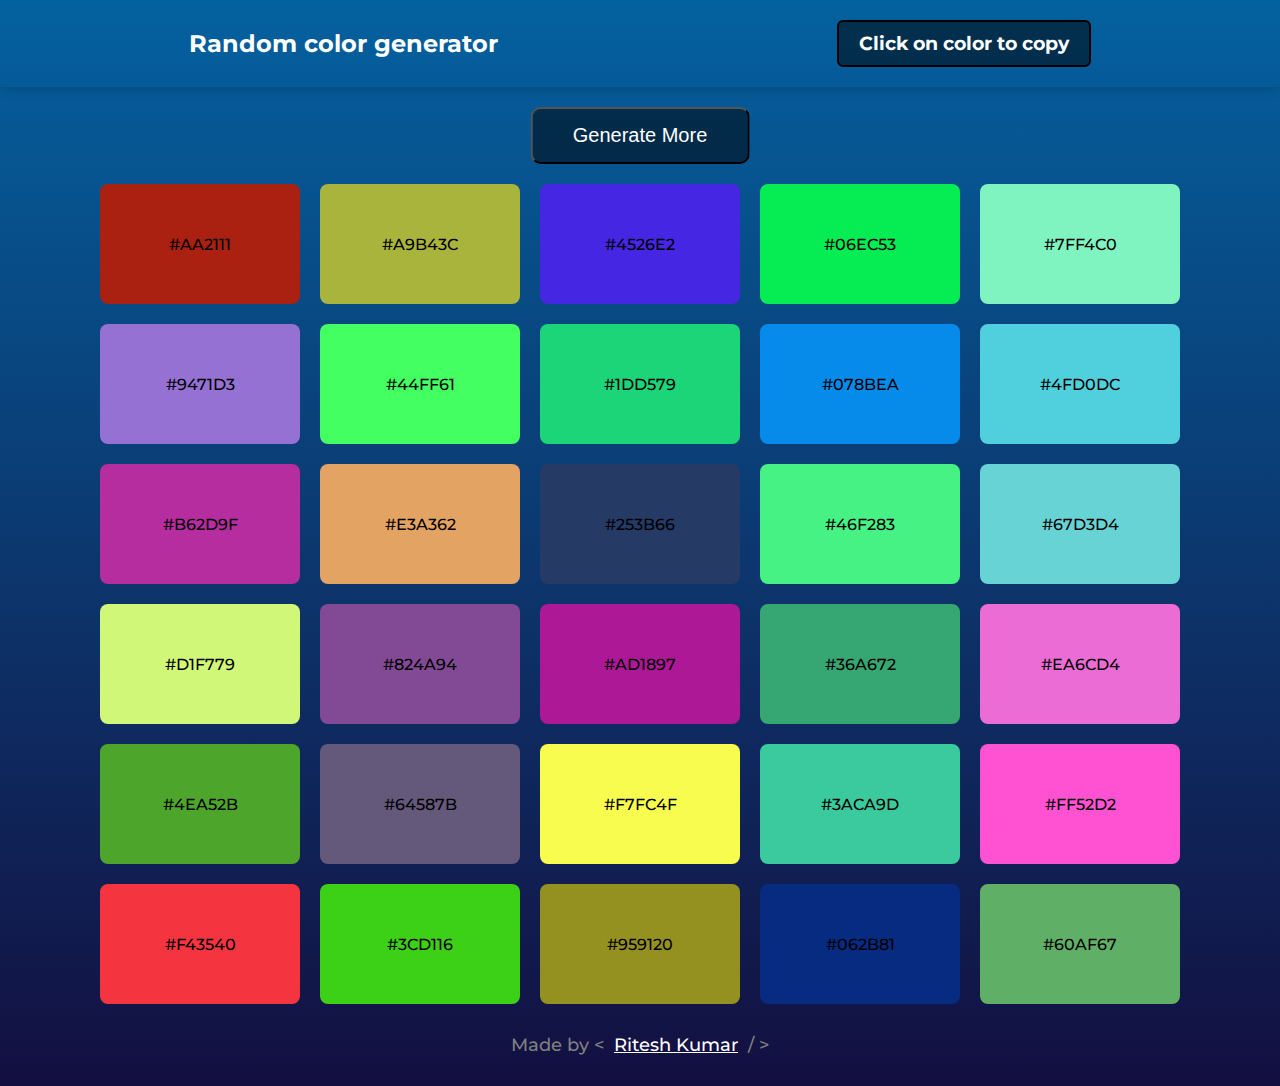
<file: 01-Random color generator/index.html>
<!DOCTYPE html>
<html lang="en">
  <head>
    <meta charset="UTF-8" />
    <meta http-equiv="X-UA-Compatible" content="IE=edge" />
    <meta name="viewport" content="width=device-width, initial-scale=1.0" />
    <title>Random color generator</title>

    <!-- custom stylesheet -->
    <link rel="stylesheet" href="./style.css" />
    <!-- custom js file -->
    <script src="./script.js" defer></script>
  </head>
  <body>
    <div class="header">
      <h2>Random color generator</h2>
      <h3>Click on color to copy</h3>
    </div>
    <div class="container">
      <button class="generate-btn">Generate More</button>
      <div class="boxes"></div>
    </div>
    <footer class="footer">
      <h4>
        Made by &lt;
        <a href="https://github.com/riteshkumarldh" target="_blank"
          >Ritesh Kumar</a
        >
        / &gt;
      </h4>
    </footer>
  </body>
</html>
</file>
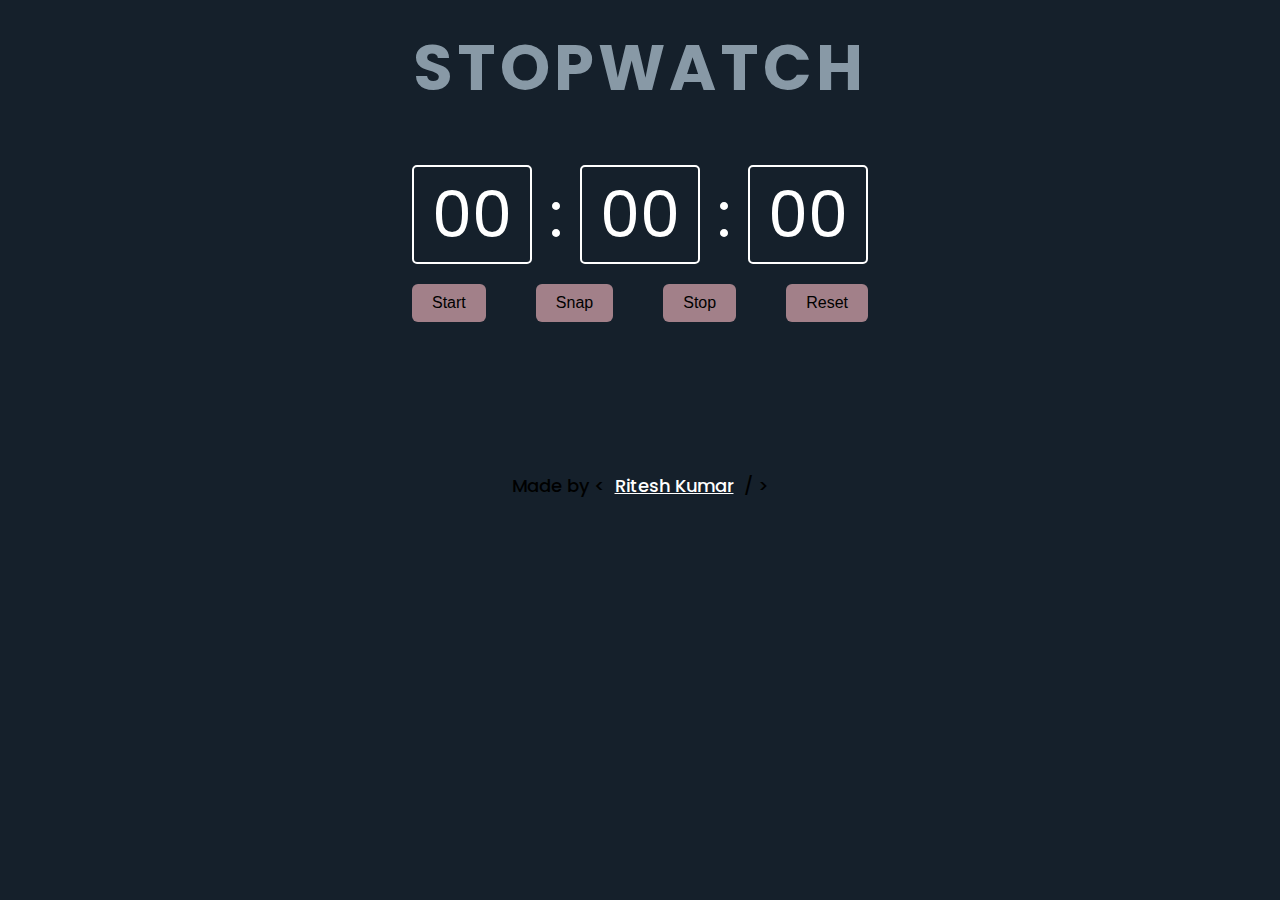
<file: 02-Stopwatch/index.html>
<!DOCTYPE html>
<html lang="en">
  <head>
    <meta charset="UTF-8" />
    <meta http-equiv="X-UA-Compatible" content="IE=edge" />
    <meta name="viewport" content="width=device-width, initial-scale=1.0" />
    <title>Stopwatch</title>

    <!-- stylesheet attached -->
    <link rel="stylesheet" href="./style.css" />
    <!-- js file -->
    <script src="./script.js" defer></script>
  </head>
  <body>
    <div class="wrapper">
      <h1 class="title">Stopwatch</h1>
      <div class="container">
        <div class="stopwatch">
          <span class="mn">00</span> : <span class="sc">00</span> :
          <span class="ms">00</span>
        </div>
        <div class="action-buttons">
          <button class="start">Start</button>
          <button class="snap">Snap</button>
          <button class="stop">Stop</button>
          <button class="reset">Reset</button>
        </div>
      </div>
      <ul></ul>
    </div>
    <footer class="footer">
      <h4>
        Made by &lt;
        <a href="https://github.com/riteshkumarldh" target="_blank"
          >Ritesh Kumar</a
        >
        / &gt;
      </h4>
    </footer>
  </body>
</html>
</file>
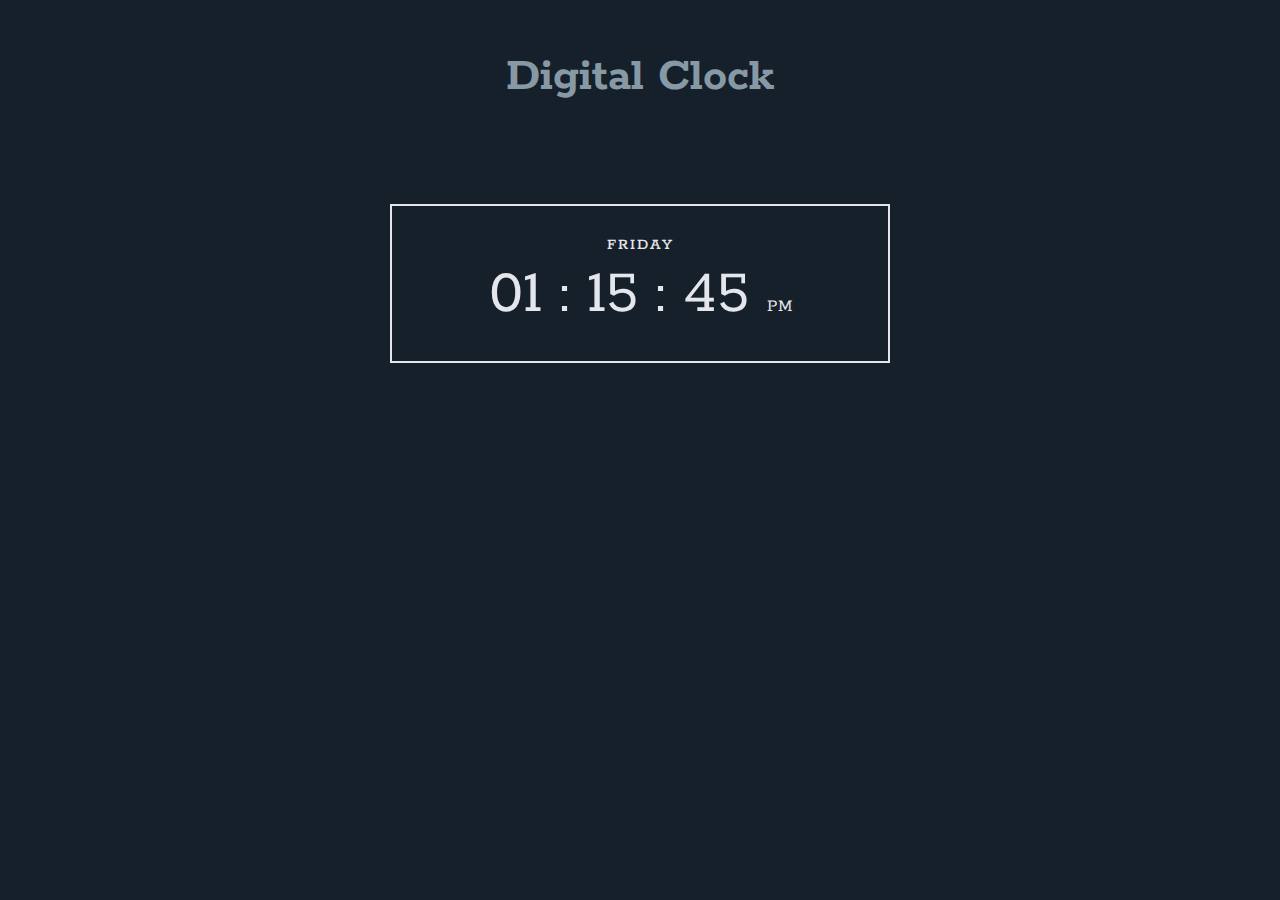
<file: 03-Digital clock/index.html>
<!DOCTYPE html>
<html lang="en">
  <head>
    <meta charset="UTF-8" />
    <meta http-equiv="X-UA-Compatible" content="IE=edge" />
    <meta name="viewport" content="width=device-width, initial-scale=1.0" />
    <title>Digital Clock</title>
  </head>

  <!-- stylesheet -->
  <link rel="stylesheet" href="./style.css" />
  <!-- js file -->
  <script src="./script.js" defer></script>
  <body>
    <div class="wrapper">
      <h1 class="title">Digital Clock</h1>
      <div class="container">
        <p class="day">Sunday</p>
        <div class="clock">
          <span class="hour">08</span> : <span class="minutes">32</span> :
          <span class="seconds">09</span>
          <span class="ampm">AM</span>
        </div>
      </div>
    </div>
  </body>
</html>
</file>
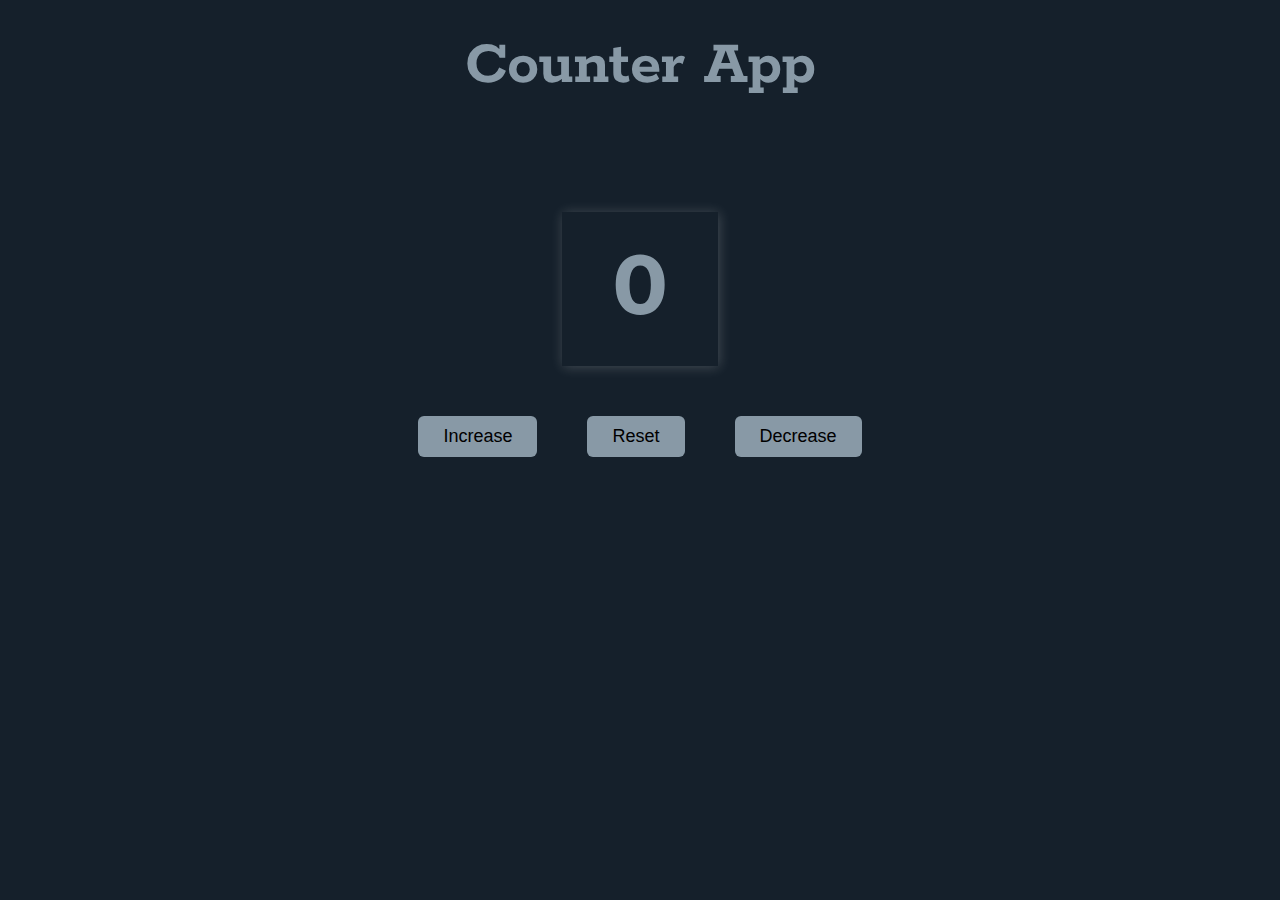
<file: 04-Counter/index.html>
<!DOCTYPE html>
<html lang="en">
  <head>
    <meta charset="UTF-8" />
    <meta http-equiv="X-UA-Compatible" content="IE=edge" />
    <meta name="viewport" content="width=device-width, initial-scale=1.0" />
    <title>Counter</title>

    <!-- stylesheet -->
    <link rel="stylesheet" href="style.css" />
    <!-- js file -->
    <script src="./script.js" defer></script>
  </head>
  <body>
    <div class="wrapper">
      <h1 class="title">Counter App</h1>
      <div class="container">
        <h1 class="number">0</h1>
        <div class="btns">
          <button class="increase">Increase</button>
          <button class="reset">Reset</button>
          <button class="decrease">Decrease</button>
        </div>
      </div>
    </div>
  </body>
</html>
</file>
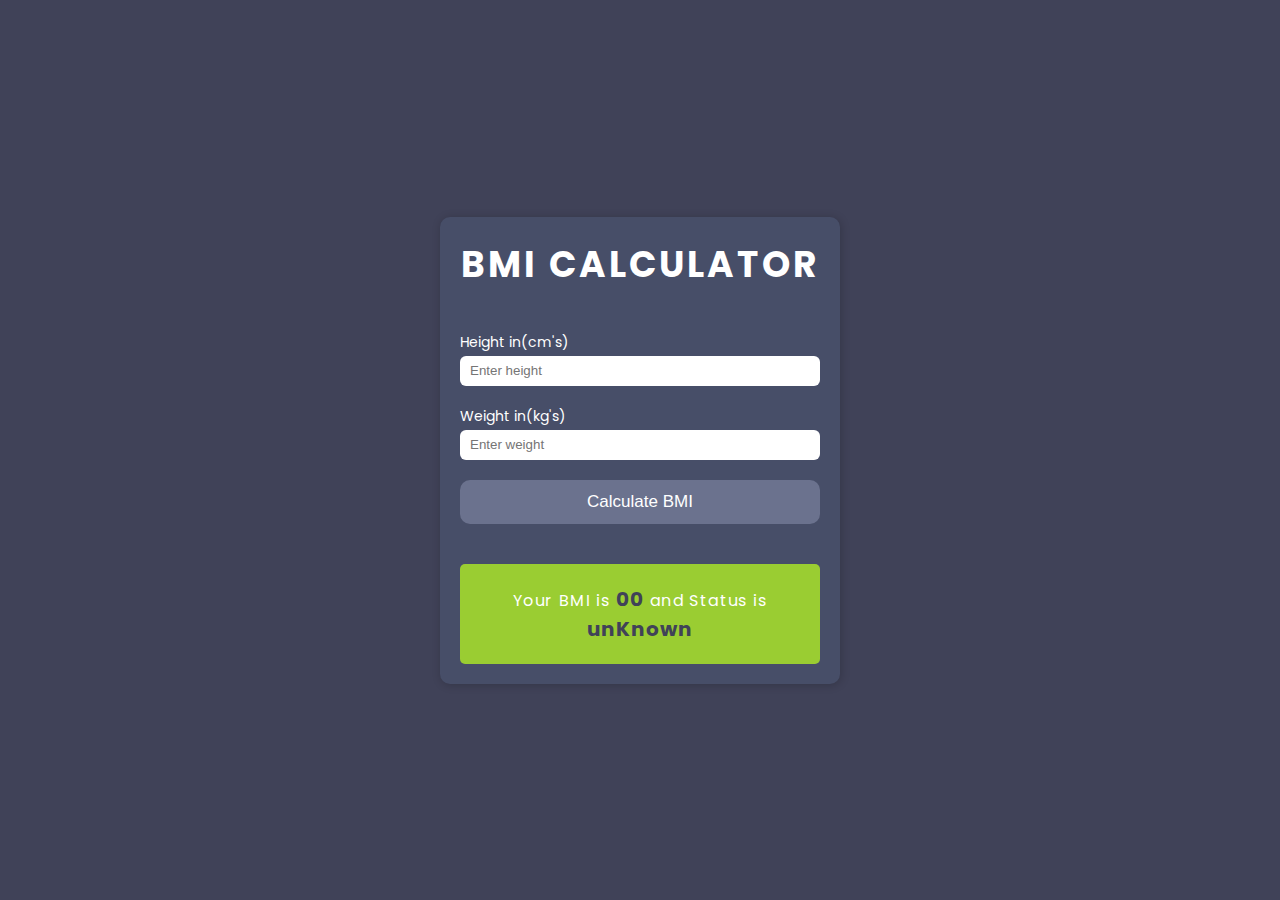
<file: 05-Bmi calculator/index.html>
<!DOCTYPE html>
<html lang="en">
  <head>
    <meta charset="UTF-8" />
    <meta http-equiv="X-UA-Compatible" content="IE=edge" />
    <meta name="viewport" content="width=device-width, initial-scale=1.0" />
    <title>BMI Calculator</title>

    <!-- stylesheet -->
    <link rel="stylesheet" href="./style.css" />
    <!-- js file -->
    <script src="./script.js" defer></script>
  </head>
  <body>
    <div class="container">
      <h2 class="title">BMI Calculator</h2>
      <form class="bmi-form">
        <label for="height">Height in(cm's)</label>
        <input
          type="number"
          name="height"
          id="height"
          placeholder="Enter height"
        />
        <label for="weight">Weight in(kg's)</label>
        <input
          type="number"
          name="weight"
          id="weight"
          placeholder="Enter weight"
        />
        <button type="submit" class="btn">Calculate BMI</button>
      </form>
      <div class="bmi-result">
        Your BMI is <span class="data">00</span> and Status is
        <span class="status">unKnown</span>
      </div>
    </div>
  </body>
</html>
</file>
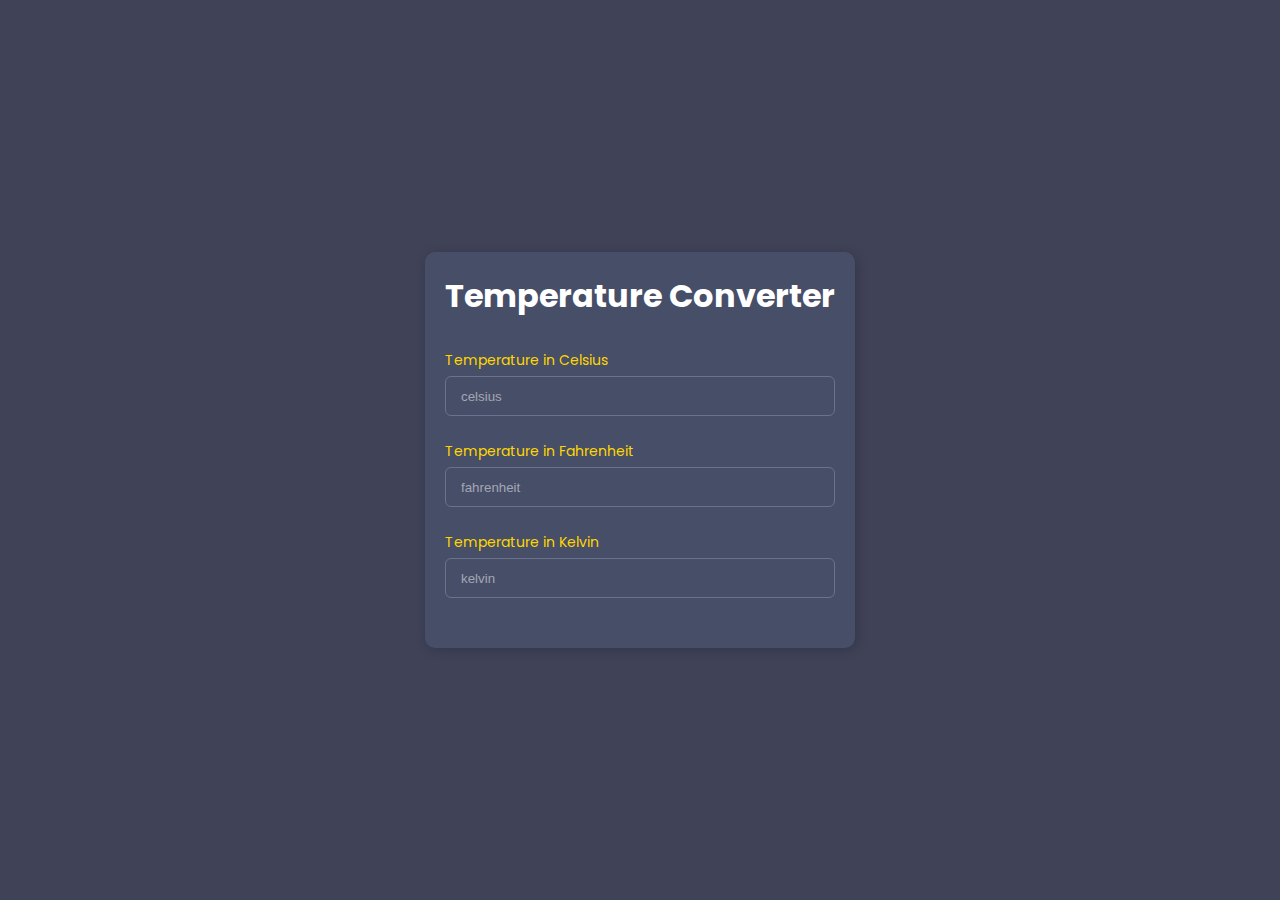
<file: 06-Temperature converter/index.html>
<!DOCTYPE html>
<html lang="en">
  <head>
    <meta charset="UTF-8" />
    <meta http-equiv="X-UA-Compatible" content="IE=edge" />
    <meta name="viewport" content="width=device-width, initial-scale=1.0" />
    <title>Temperature convertor</title>

    <!-- stylesheet -->
    <link rel="stylesheet" href="./style.css" />
    <!-- js file -->
    <script src="./script.js" defer></script>
  </head>

  <body>
    <div class="container">
      <h1 class="title">Temperature Converter</h1>
      <form>
        <div class="celsius">
          <label for="celsius">Temperature in Celsius</label>
          <input
            type="number"
            name="celsius"
            id="celsius"
            placeholder="celsius"
          />
        </div>
        <div class="fahrenheit">
          <label for="fahrenheit">Temperature in Fahrenheit</label>
          <input
            type="number"
            name="fahrenheit"
            id="fahrenheit"
            placeholder="fahrenheit"
          />
        </div>
        <div class="kelvin">
          <label for="kelvin">Temperature in Kelvin</label>
          <input type="number" name="kelvin" id="kelvin" placeholder="kelvin" />
        </div>
      </form>
    </div>
  </body>
</html>
</file>
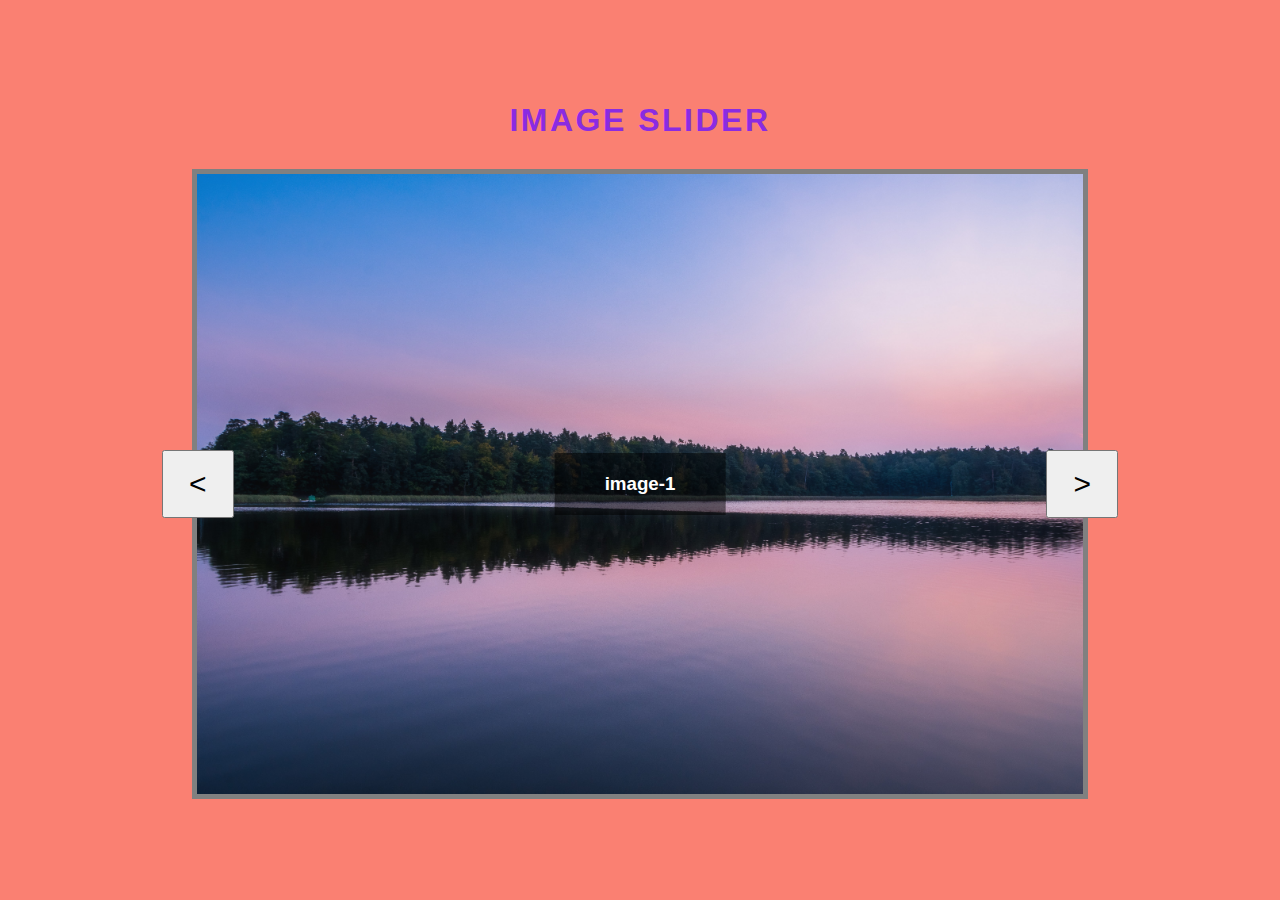
<file: 07-image-slider/index.html>
<!DOCTYPE html>
<html lang="en">
  <head>
    <meta charset="UTF-8" />
    <meta http-equiv="X-UA-Compatible" content="IE=edge" />
    <meta name="viewport" content="width=device-width, initial-scale=1.0" />
    <title>Image slider</title>

    <!-- stylesheet -->
    <link rel="stylesheet" href="./style.css" />
    <!-- js file -->
    <script src="./script.js" defer></script>
  </head>
  <body>
    <div class="container">
      <h1 class="title">Image Slider</h1>
      <!-- images render here -->
      <div class="image-container">
        <h3 class="text"></h3>
        <button class="btn left-btn">&lt;</button>
        <button class="btn right-btn">&gt;</button>
      </div>
    </div>
  </body>
</html>
</file>
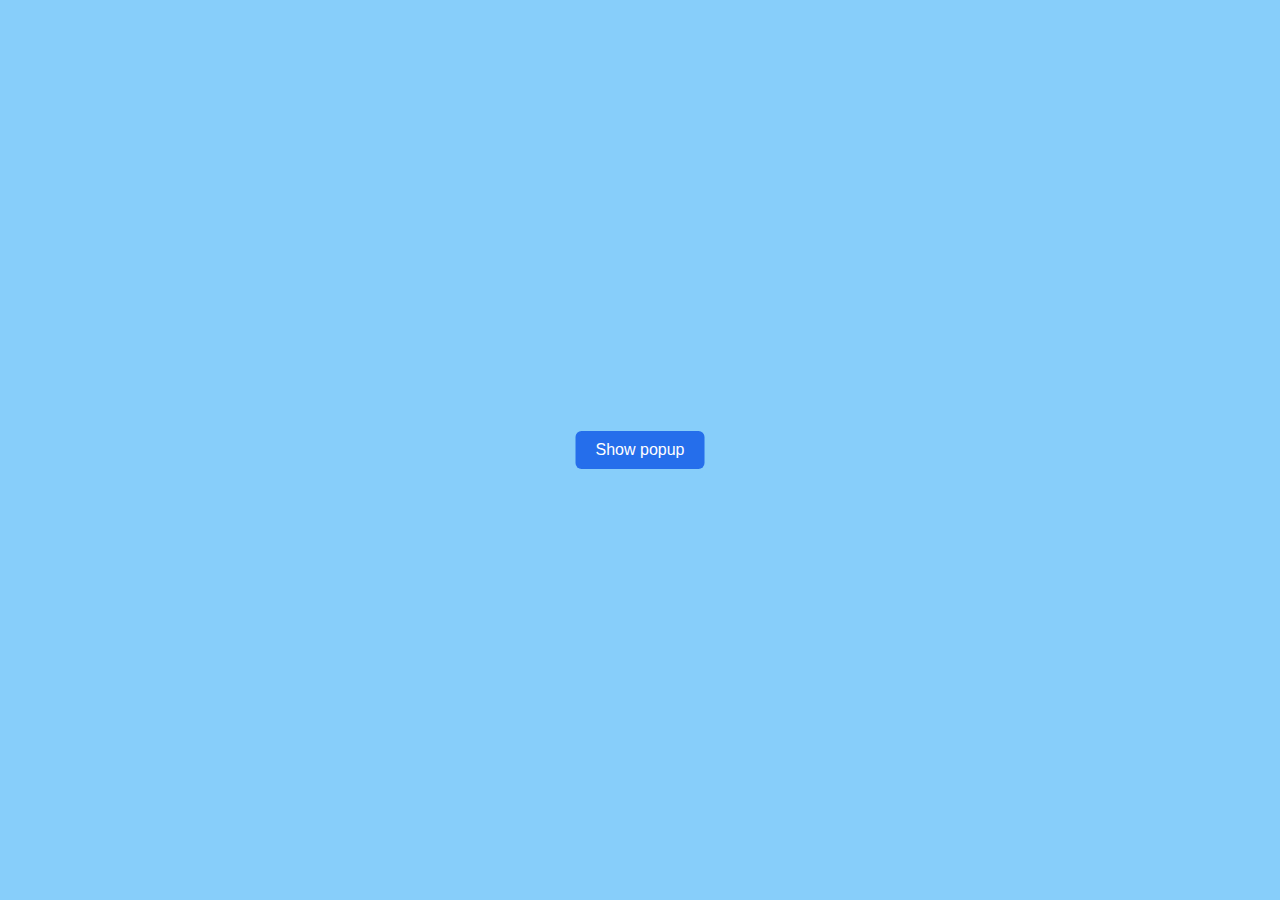
<file: 08-popup/index.html>
<!DOCTYPE html>
<html lang="en">
  <head>
    <meta charset="UTF-8" />
    <meta http-equiv="X-UA-Compatible" content="IE=edge" />
    <meta name="viewport" content="width=device-width, initial-scale=1.0" />
    <title>Simple popup</title>

    <!-- fontawesome -->
    <link
      rel="stylesheet"
      href="https://cdnjs.cloudflare.com/ajax/libs/font-awesome/6.3.0/css/all.min.css"
      integrity="sha512-SzlrxWUlpfuzQ+pcUCosxcglQRNAq/DZjVsC0lE40xsADsfeQoEypE+enwcOiGjk/bSuGGKHEyjSoQ1zVisanQ=="
      crossorigin="anonymous"
      referrerpolicy="no-referrer"
    />
    <!-- stylesheet -->
    <link rel="stylesheet" href="./style.css" />
    <!-- js file -->
    <script src="./script.js" defer></script>
  </head>
  <body>
    <div class="container">
      <button class="show-popup">Show popup</button>

      <span class="overlay"></span>

      <div class="popup-box">
        <i class="fa fa-shopping-cart" aria-hidden="true"></i>
        <h3>Added to cart</h3>
        <h4>Your selected item is successfully added to cart</h4>
        <div class="buttons">
          <button class="close">ok, close</button>
          <button class="cart">Go Cart</button>
        </div>
      </div>
    </div>
  </body>
</html>
</file>
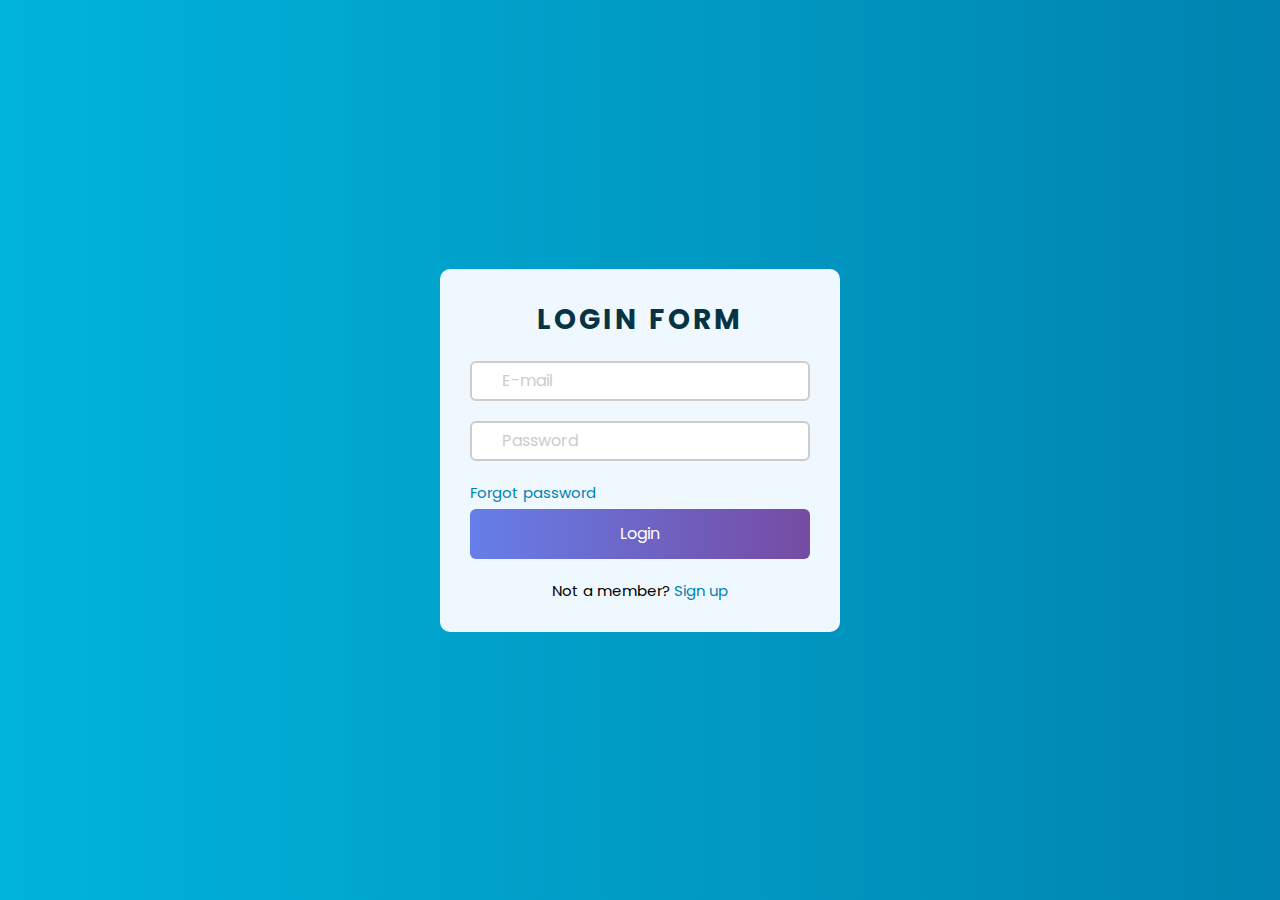
<file: 09-Simple-form-validations/index.html>
<!DOCTYPE html>
<html lang="en">
  <head>
    <meta charset="UTF-8" />
    <meta http-equiv="X-UA-Compatible" content="IE=edge" />
    <meta name="viewport" content="width=device-width, initial-scale=1.0" />
    <title>from validations</title>
    <!-- fontawesome icons -->
    <link
      rel="stylesheet"
      href="https://cdnjs.cloudflare.com/ajax/libs/font-awesome/6.3.0/css/all.min.css"
      integrity="sha512-SzlrxWUlpfuzQ+pcUCosxcglQRNAq/DZjVsC0lE40xsADsfeQoEypE+enwcOiGjk/bSuGGKHEyjSoQ1zVisanQ=="
      crossorigin="anonymous"
      referrerpolicy="no-referrer"
    />
    <!-- stylesheet -->
    <link rel="stylesheet" href="./style.css" />
    <!-- js file -->
    <script src="./script.js" defer></script>
  </head>
  <body>
    <div class="form-container">
      <h2 class="title">Login Form</h2>
      <form class="login-form">
        <div class="email">
          <div class="input-details">
            <input
              type="text"
              name="email"
              id="email"
              class="input-field"
              placeholder="E-mail"
            />
            <i class="fa fa-envelope" aria-hidden="true"></i>
            <i class="fa fa-exclamation-circle error" aria-hidden="true"></i>
          </div>
          <p class="error-text error">field cannot be empty</p>
        </div>
        <div class="password">
          <div class="input-details">
            <input
              type="text"
              name="password"
              id="password"
              placeholder="Password"
              class="input-field"
            />
            <i class="fa fa-lock" aria-hidden="true"></i>
            <i class="fa fa-exclamation-circle error" aria-hidden="true"></i>
          </div>
          <p class="error-text error">field cannot be empty</p>
        </div>
        <div class="forget"><a href="#">Forgot password</a></div>
        <input type="submit" value="Login" class="submit-btn" />
      </form>
      <p class="signup">Not a member? <a href="#">Sign up</a></p>
    </div>
  </body>
</html>
</file>
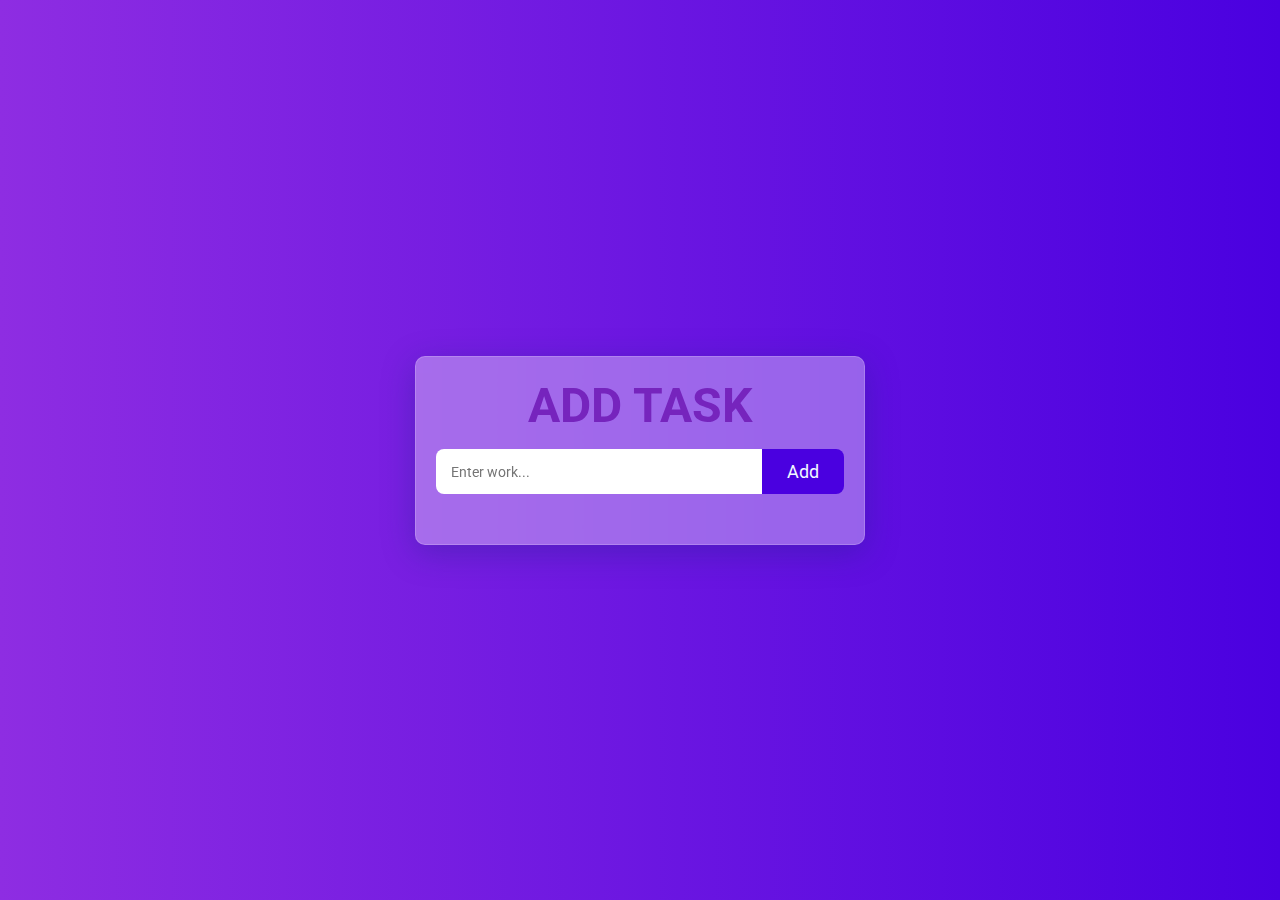
<file: 10-Todo-app/index.html>
<!DOCTYPE html>
<html lang="en">
  <head>
    <meta charset="UTF-8" />
    <meta http-equiv="X-UA-Compatible" content="IE=edge" />
    <meta name="viewport" content="width=device-width, initial-scale=1.0" />
    <title>Todo-App</title>
    <!-- fontAwesome -->
    <link
      rel="stylesheet"
      href="https://cdnjs.cloudflare.com/ajax/libs/font-awesome/6.3.0/css/all.min.css"
      integrity="sha512-SzlrxWUlpfuzQ+pcUCosxcglQRNAq/DZjVsC0lE40xsADsfeQoEypE+enwcOiGjk/bSuGGKHEyjSoQ1zVisanQ=="
      crossorigin="anonymous"
      referrerpolicy="no-referrer"
    />
    <!-- stylesheet -->
    <link rel="stylesheet" href="./style.css" />
    <!-- script js -->
    <script src="./script.js" defer></script>
  </head>
  <body>
    <div class="container">
      <h1 class="title">Add Task</h1>
      <div class="todo-input">
        <input type="text" placeholder="Enter work..." />
        <button class="add-btn">Add</button>
      </div>
      <ul class="all-todos">
        <!-- <li class="todo">
          <p>This is my todo</p>
          <div class="btns">
            <i class="fa fa-pencil-square" aria-hidden="true"></i>
            <i class="fa fa-trash" aria-hidden="true"></i>
          </div>
        </li> -->
      </ul>
    </div>
  </body>
</html>
</file>
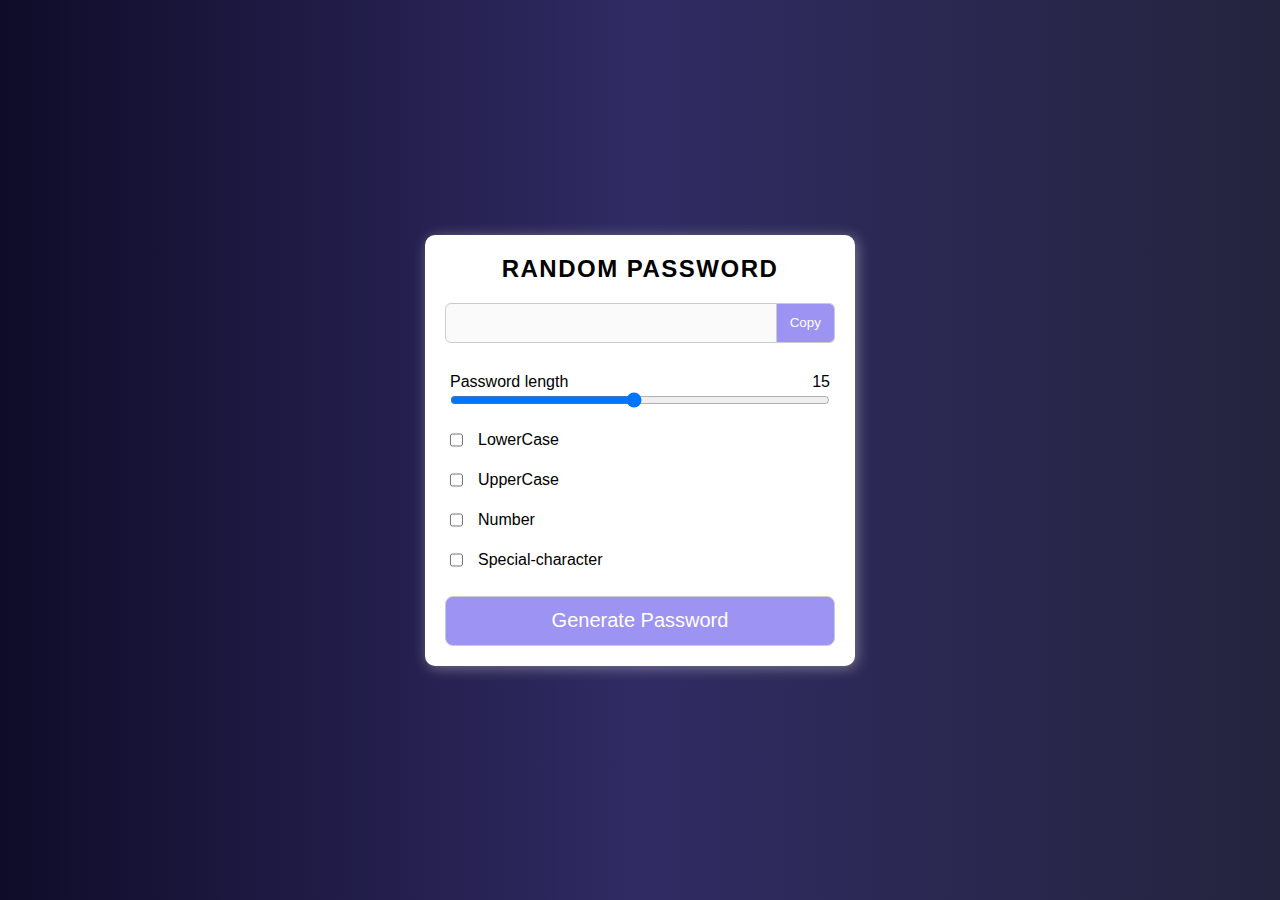
<file: 11-Random-password-generator/index.html>
<!DOCTYPE html>
<html lang="en">

<head>
    <meta charset="UTF-8">
    <meta http-equiv="X-UA-Compatible" content="IE=edge">
    <meta name="viewport" content="width=device-width, initial-scale=1.0">
    <!-- title -->
    <title>Random password generator</title>
    <!-- custom stylesheet -->
    <link rel="stylesheet" href="./style.css">
    <!-- js file -->
    <script src="./script.js" defer></script>
</head>

<body>
    <div class="container">
        <h2 class="title">Random Password</h2>
        <div class="password-container">
            <input type="text" name="password" id="password" disabled value="">
            <button>Copy</button>
        </div>
        <div class="password-settings">
            <form action="#">
                <div class="pass-length">
                    <input type="range" name="length" id="length" value="15" min="1" max="30">
                    <div class="length-box">
                        <label for="length">Password length</label>
                        <span class="pass-length-count">15</span>
                    </div>
                </div>
                <div class="lowercase-con flex">
                    <label for="lowercase">LowerCase</label>
                    <input type="checkbox" name="lowercase" id="lowercase">
                </div>
                <div class="uppercase-con flex">
                    <label for="uppercase">UpperCase</label>
                    <input type="checkbox" name="uppercase" id="uppercase">
                </div>
                <div class="number-con flex">
                    <label for="number">Number</label>
                    <input type="checkbox" name="number" id="number">
                </div>
                <div class="special-con flex">
                    <label for="special">Special-character</label>
                    <input type="checkbox" name="special" id="special">
                </div>
                <button type="submit" class="btn">Generate Password</button>
            </form>
        </div>
    </div>
</body>
</html>
</file>
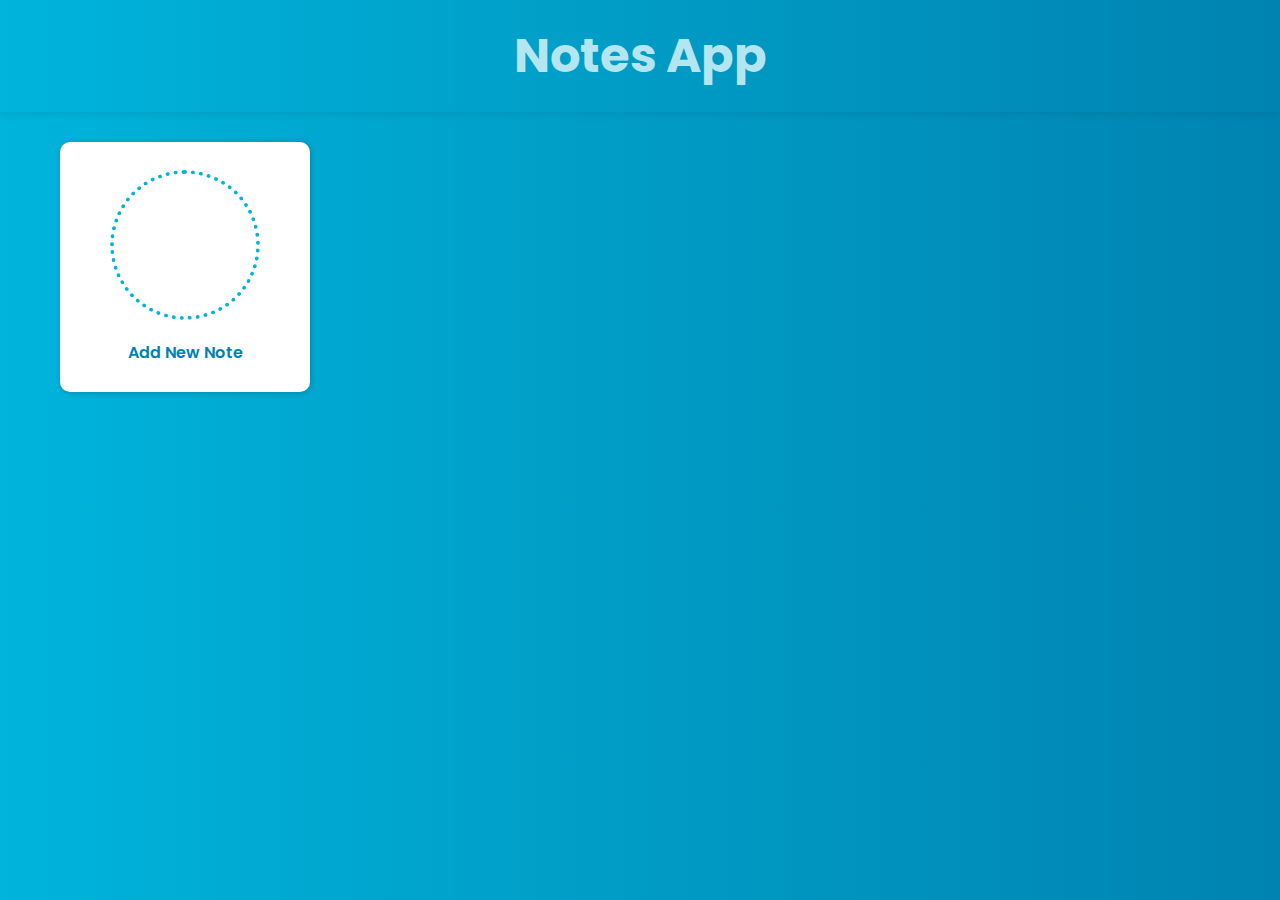
<file: 12-Notes-app/index.html>
<!DOCTYPE html>
<html lang="en">

<head>
    <meta charset="UTF-8">
    <meta http-equiv="X-UA-Compatible" content="IE=edge">
    <meta name="viewport" content="width=device-width, initial-scale=1.0">
    <!-- fontAwesime -->
    <link rel="stylesheet" href="https://cdnjs.cloudflare.com/ajax/libs/font-awesome/6.3.0/css/all.min.css" integrity="sha512-SzlrxWUlpfuzQ+pcUCosxcglQRNAq/DZjVsC0lE40xsADsfeQoEypE+enwcOiGjk/bSuGGKHEyjSoQ1zVisanQ==" crossorigin="anonymous" referrerpolicy="no-referrer" />
    <!-- title -->
    <title>Notes-App</title>
    <!-- custom stylesheet -->
    <link rel="stylesheet" href="./style.css">
    <!-- custom js file -->
    <script src="./script.js" defer></script>
</head>

<body>
    <!-- popupbox -->
    <div class="popup-box">
        <div class="popup">
            <div class="popup-content">
                <div class="upper">
                    <h3>Add a note</h3>
                    <i class="fa fa-times" aria-hidden="true"></i>
                </div>
                <form action="#">
                    <div class="title">
                        <label for="title">Title</label>
                        <input type="text" name="title" id="title" placeholder="Enter title..." autofocus>
                    </div>
                    <div class="description">
                        <label for="description">Description</label>
                        <textarea name="description" id="description" placeholder="Enter description..."></textarea>
                    </div>
                    <button type="submit">Add note</button>
                </form>
            </div>
        </div>
    </div>
    <!-- content -->
    <h1 class="main-heading">Notes App</h1>
    <div class="notes-container">
        <li class="add-note">
            <div class="plus">
                <i class="fa fa-plus" aria-hidden="true"></i>
            </div>
            <p>Add new note</p>
        </li>
        <!-- <li class="note">
            <div class="content">
                <div class="heading">This is a demo title</div>
                <div class="des">Lorem ipsum dolor sit amet consectetur adipisicing elit. Laudantium eum omnis natus fugit repellendus voluptatumem ipsum dolor sit amet consectetur adipisicing elit. Laudantium eum omnis natus fugit repellendus voluptatum.</div>
            </div>
            <div class="details">
                <div class="time">06 April, 2023</div>
                <div class="action-btns">
                    <i class="fa fa-pencil" aria-hidden="true"></i>
                    <i class="fa fa-trash" aria-hidden="true"></i>
                </div>
            </div>
        </li> -->
    </div>
</body>
</html>
</file>
<file: 01-Random color generator/style.css>
@import url("https://fonts.googleapis.com/css2?family=Montserrat:wght@400;500;700&display=swap");

:root {
  --gradient: linear-gradient(#04619f, #130f40);
}

* {
  margin: 0;
  padding: 0;
  box-sizing: border-box;
}

body {
  min-height: 100vh;
  width: 100%;
  background: var(--gradient);
  font-family: "Montserrat", sans-serif;
}

.header {
  display: flex;
  justify-content: space-around;
  align-items: center;
  box-shadow: 0 1px 12px rgba(0, 0, 0, 0.2);
  color: white;
  padding: 20px;
}
.header h3 {
  border: 2px solid black;
  padding: 10px 20px;
  border-radius: 6px;
  background-color: rgba(0, 0, 0, 0.5);
}
.container {
  max-width: 1200px;
  margin: 0 auto;
  padding: 0 20px;
}
.container .generate-btn {
  position: relative;
  left: 50%;
  transform: translateX(-50%);
  display: inline-block;
  padding: 15px 40px;
  margin-block: 20px;
  border-radius: 10px;
  background-color: rgba(0, 0, 0, 0.5);
  color: white;
  font-size: 20px;
  cursor: pointer;
  transition: 0.3s ease all;
}
.container .generate-btn:hover {
  background-color: rgba(0, 0, 0, 0.7);
}

.container .boxes {
  display: flex;
  flex-wrap: wrap;
  gap: 20px;
  justify-content: center;
}
/* color box styling */
.box {
  width: 200px;
  height: 120px;
  display: flex;
  align-items: center;
  justify-content: center;
  border-radius: 8px;
  cursor: pointer;
  font-weight: 500;
}
.box:hover {
  filter: brightness(110%);
}

.footer {
  text-align: center;
  padding-block: 30px;
  color: grey;
}

.footer a {
  color: white;
  margin-inline: 5px;
}
.footer h4 {
  font-size: 18px;
  font-weight: 500;
}
</file>
<file: 02-Stopwatch/style.css>
@import url("https://fonts.googleapis.com/css2?family=Poppins:wght@400;500;600;700&display=swap");

:root {
  --background-color: #15202b;
  --heading-color: #8899a6;
  --font-color: #e4e6eb;
}

* {
  margin: 0;
  padding: 0;
  box-sizing: border-box;
}
body {
  min-height: 100vh;
  width: 100%;
  font-family: "Poppins", sans-serif;
  background-color: var(--background-color);
}
.wrapper {
  max-width: 1200px;
  margin: 0 auto;
  padding: 20px;
  display: flex;
  flex-direction: column;
  align-items: center;
}
.wrapper .title {
  font-size: 64px;
  color: var(--heading-color);
  text-transform: uppercase;
  letter-spacing: 4px;
}

.wrapper .container {
  margin-block: 50px;
  text-align: center;
  min-width: 450px;
}

.wrapper .container .stopwatch {
  font-size: 64px;
  color: white;
}
.stopwatch span {
  display: inline-block;
  width: 120px;
  border: 2px solid white;
  border-radius: 5px;
}
.wrapper .container .action-buttons {
  display: flex;
  justify-content: space-between;
  margin-top: 20px;
  flex-wrap: wrap;
}
button {
  padding: 10px 20px;
  border: none;
  outline: none;
  border-radius: 6px;
  font-size: 16px;
  cursor: pointer;
  background-color: #a28089;
  color: black;
}
ul {
  width: 100%;
  display: flex;
  list-style-type: none;
  justify-content: center;
  gap: 20px;
  flex-wrap: wrap;
  margin-bottom: 50px;
}
ul li {
  padding: 5px 8px;
  width: 90px;
  border: 2px solid;
  color: white;
}

.footer {
  text-align: center;
  padding-block: 30px;
}

.footer a {
  color: white;
  margin-inline: 5px;
}
.footer h4 {
  font-size: 18px;
  font-weight: 500;
}

@media only screen and (max-width: 500px) {
  .wrapper .title {
    font-size: 48px;
    letter-spacing: 3px;
  }

  .wrapper .container .stopwatch {
    font-size: 36px;
  }

  .stopwatch span {
    width: 80px;
  }
  .wrapper .container .action-buttons {
    margin-top: 40px;
    justify-content: center;
    gap: 20px;
  }
  button {
    padding: 5px 15px;
  }
}
</file>
<file: 03-Digital clock/style.css>
@import url('https://fonts.googleapis.com/css2?family=Rokkitt:wght@400;500;600;700&display=swap');

:root {
    --background-color: #15202B;
    --heading-color: #8899A6;
    --font-color: #E4E6EB;
}

* {
    margin: 0;
    padding: 0;
    box-sizing: border-box;
}  
body {
    font-family: 'Rokkitt', serif;
    min-height: 100vh;
    width: 100%;
    background: var(--background-color);
    color: var(--font-color);
    display: flex;
    justify-content: center;
}
h1 , h2 , h3 {
    color: var(--heading-color);
}

.wrapper {
    max-width: 1200px;
    margin: 0 auto;
    padding: 0 20px;
}
.wrapper .title {
    font-size: 48px;
    padding-block: 50px;
    text-align: center;
}
.wrapper .container {
    margin-top: 50px;
    padding: 30px;
    width: 500px;
    display: flex;
    flex-direction: column;
    align-items: center;
    border: 2px solid;
}
.container p {
    text-align: right;
    font-size: 16px;
    margin-bottom: 5px;
    letter-spacing: 2px;
    text-transform: uppercase;
    font-weight: 500;
}
.container .clock {
    font-size: 64px;
}
.container .clock .ampm {
    font-size: 18px;
}

@media only screen and (max-width: 600px) {
    .wrapper .container {
        padding: 30px;
        width: 330px;
    }
    .container .clock {
        font-size: 48px;
    }
}

@media only screen and (max-width: 400px) {
    .wrapper .title {
        font-size: 36px;
        padding-block: 30px;
        text-align: center;
    }
    .wrapper .container {
        padding: 20px;
        width: 250px;
    }
    .container .clock {
        font-size: 36px;
    }
}
</file>
<file: 04-Counter/style.css>
@import url('https://fonts.googleapis.com/css2?family=Rokkitt:wght@400;500;600;700&display=swap');

:root {
    --background-color: #15202B;
    --heading-color: #8899A6;
    --font-color: #E4E6EB;
}

* {
    margin: 0;
    padding: 0;
    box-sizing: border-box;
}  
body {
    font-family: 'Rokkitt', serif;
    min-height: 100vh;
    width: 100%;
    background: var(--background-color);
    color: var(--font-color);
    
}
h1 , h2 , h3 {
    color: var(--heading-color);
}
.wrapper {
    max-width: 1200px;
    margin: 0 auto;
    padding: 0 20px;
}
.wrapper .title {
    font-size: 64px;
    padding: 30px;
    text-align: center;
}
.wrapper .container {
    display: flex;
    flex-direction: column;
    align-items: center;
    justify-content: center;
    margin-top: 80px;
}
.wrapper .container .number {
    font-size: 100px;
    margin-bottom: 50px;
    padding: 20px 50px;
    box-shadow: 1px 1px 12px rgba(255, 255, 255, 0.2);
}
.wrapper .container .btns {
    display: flex;
    gap: 50px;
}
.container .btns button {
    padding: 10px 25px;
    font-size: 18px;
    background-color: var(--heading-color);
    border: none;
    outline: none;
    border-radius: 6px;
    cursor: pointer;
    transition: 0.3s ease all;
}
.container .btns button:hover {
    color: var(--font-color);
    opacity: 0.8;
}

@media only screen and (max-width: 600px) {
    .wrapper .title {
        font-size: 52px;
    }
    .wrapper .container {
        margin-top: 60px;
    }
    .wrapper .container .number {
        font-size: 80px;
    }
    .wrapper .container .btns {
        gap: 30px;
    }
    .container .btns button {
        padding: 8px 15px;
        font-size: 16px;
    }
}
@media only screen and (max-width: 400px) {
    .wrapper .title {
        font-size: 36px;
    }
    .wrapper .container {
        margin-top: 50px;
    }
    .wrapper .container .number {
        font-size: 80px;
    }
    .wrapper .container .btns {
        gap: 15px;
        flex-wrap: wrap;
        align-items: center;
        justify-content: center;
    }
}
</file>
<file: 05-Bmi calculator/style.css>
@import url("https://fonts.googleapis.com/css2?family=Poppins:wght@400;500;600;700&display=swap");

:root {
  --primary: #404258;
  --secondary: #474e68;
  --btn: #6b728e;
  --text: #fff;
}

* {
  margin: 0;
  padding: 0;
  box-sizing: border-box;
}
body {
  font-family: "poppins", sans-serif;
  min-height: 100vh;
  width: 100%;
  background-color: var(--primary);
  color: var(--text);
  display: flex;
  align-items: center;
  justify-content: center;
}
.container {
  background-color: var(--secondary);
  max-width: 400px;
  box-shadow: 1px 1px 10px rgba(0, 0, 0, 0.2);
  border-radius: 10px;
  padding: 20px;
}
.container .title {
  text-align: center;
  text-transform: uppercase;
  letter-spacing: 3px;
  font-size: 36px;
}
.container .bmi-form {
  display: flex;
  flex-direction: column;
  margin-block: 40px;
}
input {
  margin-block: 3px 20px;
  height: 30px;
  padding: 0 10px;
  border-radius: 6px;
  border: none;
  outline: none;
  width: 100%;
}
label {
  font-size: 14px;
}
.btn {
  padding: 12px 0;
  border-radius: 10px;
  border: none;
  outline: none;
  cursor: pointer;
  background-color: var(--btn);
  color: var(--text);
  font-size: 17px;
}
.bmi-result {
  background-color: yellowgreen;
  text-align: center;
  padding: 20px 0;
  letter-spacing: 1.4px;
  border-radius: 5px;
}
.status,
.data {
  color: #404258;
  font-weight: 700;
  font-size: 20px;
}
</file>
<file: 06-Temperature converter/style.css>
@import url("https://fonts.googleapis.com/css2?family=Poppins:wght@400;500;600;700&display=swap");

:root {
  --primary: #404258;
  --secondary: #474e68;
  --btn: #6b728e;
  --text: #fff;
}

* {
  margin: 0;
  padding: 0;
  box-sizing: border-box;
}
body {
  font-family: "poppins", sans-serif;
  min-height: 100vh;
  width: 100%;
  background-color: var(--primary);
  color: var(--text);
  display: flex;
  align-items: center;
  justify-content: center;
}

.container {
  background-color: var(--secondary);
  box-shadow: 2px 2px 12px rgba(0, 0, 0, 0.2);
  padding: 20px;
  border-radius: 10px;
}
.title {
  text-align: center;
  font-size: 32px;
}
form {
  margin-block: 30px;
}
form > div {
  display: flex;
  flex-direction: column;
  margin-bottom: 25px;
}
input {
  height: 40px;
  width: 100%;
  padding: 0 15px;
  border: 1px solid var(--btn);
  outline: none;
  border-radius: 6px;
  background: transparent;
  margin-top: 5px;
  color: var(--text);
}
input::placeholder {
  color: rgba(255, 255, 255, 0.5);
}
label {
  font-size: 14px;
  color: gold;
  font-weight: 400;
}
</file>
<file: 07-image-slider/style.css>
* {
  margin: 0;
  padding: 0;
  box-sizing: border-box;
}

body {
  min-height: 100vh;
  width: 100%;
  display: flex;
  justify-content: center;
  background-color: salmon;
  align-items: center;
  font-family: sans-serif;
}

.container {
  max-width: 1200px;
  margin: 0 auto;
}
.title {
  text-align: center;
  font-size: 32px;
  margin-bottom: 30px;
  text-transform: uppercase;
  letter-spacing: 2.5px;
  color: blueviolet;
}

.container .image-container {
  height: 70vh;
  width: 70vw;
  background-position: center center;
  background-repeat: no-repeat;
  background-size: cover;
  position: relative;
  border: 5px solid grey;
}

.btn {
  padding: 15px 25px;
  font-size: 30px;
  position: absolute;
  top: 50%;
  transform: translateY(-50%);
  cursor: pointer;
}
.left-btn {
  left: -35px;
}
.right-btn {
  right: -35px;
}
.text {
  position: absolute;
  top: 50%;
  left: 50%;
  transform: translate(-50%, -50%);
  background: rgba(0, 0, 0, 0.5);
  padding: 20px 50px;
  color: white;
}
</file>
<file: 08-popup/style.css>
@import url("https://fonts.googleapis.com/css2?family=Poppins:wght@400;500;600;700&display=swap");
* {
  margin: 0;
  padding: 0;
  box-sizing: border-box;
}
body {
  font-family: "poppins", sans-serif;
}
.container {
  position: absolute;
  min-height: 100vh;
  width: 100%;
  background-color: lightskyblue;
}
button {
  border: none;
  outline: none;
  padding: 10px 20px;
  border-radius: 6px;
  background: rgb(37, 110, 235);
  color: white;
  font-size: 16px;
  cursor: pointer;
}
.show-popup,
.popup-box {
  position: absolute;
  top: 50%;
  left: 50%;
  transform: translate(-50%, -50%);
}
.overlay {
  position: absolute;
  top: 0;
  left: 0;
  right: 0;
  bottom: 0;
  background-color: rgba(0, 0, 0, 0.3);
  opacity: 0;
  pointer-events: none;
}
.container.show .overlay {
  opacity: 1;
  pointer-events: auto;
}

.popup-box {
  max-width: 350px;
  background-color: aliceblue;
  padding: 30px;
  display: flex;
  flex-direction: column;
  align-items: center;
  justify-content: center;
  border-radius: 10px;
  opacity: 0;
  pointer-events: none;
  transform: translate(-50%, -50%) scale(1.5);
  transition: 0.3s ease all;
}
.container.show .popup-box {
  opacity: 1;
  pointer-events: auto;
  transform: translate(-50%, -50%) scale(1);
}
.popup-box i {
  font-size: 60px;
  color: lightskyblue;
  border: 5px solid;
  padding: 10px;
  border-radius: 6px;
  margin-bottom: 20px;
}
.popup-box h3 {
  font-size: 18px;
  font-weight: 500;
  letter-spacing: 2px;
}
.popup-box h4 {
  font-size: 15px;
  font-weight: 400;
  letter-spacing: 1.8px;
  text-align: center;
  margin-block: 15px;
}
.buttons {
  display: flex;
  gap: 20px;
}
.buttons button {
  font-size: 14px;
}
</file>
<file: 09-Simple-form-validations/style.css>
@import url("https://fonts.googleapis.com/css2?family=Poppins:wght@400;500;600;700&display=swap");

* {
  margin: 0;
  padding: 0;
  box-sizing: border-box;
  font-family: "Poppins", sans-serif;
}

body {
  min-height: 100vh;
  width: 100%;
  display: flex;
  align-items: center;
  justify-content: center;
  background-image: linear-gradient(to right, #00b4db, #0083b0);
}

.form-container {
  max-width: 400px;
  width: 100%;
  padding: 30px;
  background-color: aliceblue;
  border-radius: 10px;
}
.form-container .title {
  text-align: center;
  font-size: 28px;
  text-transform: uppercase;
  letter-spacing: 3px;
  color: #073443;
  margin-bottom: 20px;
}
.login-form .email,
.login-form .password {
  margin-bottom: 20px;
  position: relative;
}
.login-form input {
  width: 100%;
  height: 40px;
  border-radius: 6px;
  border: 2px solid #ccc;
  outline: none;
  padding: 0 30px;
  font-size: 16px;
  position: relative;
}
.login-form input:focus {
  border: 2px solid #a2a2a2;
}
.login-form input::placeholder {
  color: #ccc;
  font-size: 16px;
}
.input-details {
  position: relative;
}

/* shake animation on shake class */
.input-details.shake {
  animation: shake 1s ease forwards;
}
.input-details i {
  position: absolute;
  top: 50%;
  transform: translateY(-50%);
}
.input-details .fa-envelope,
.input-details .fa-lock {
  left: 8px;
  color: #ccc;
  font-size: 15px;
}
.input-details .fa-exclamation-circle {
  right: 8px;
  color: red;
}
.login-form input:focus + .fa-envelope,
.login-form input:focus + .fa-lock {
  color: #0083b0;
}
.login-form .error-text {
  color: red;
  font-size: 14px;
  margin-top: 3px;
}
/* initially not display error */
.login-form .error {
  display: none;
}
.login-form.error .error {
  display: block;
}
.login-form .forget {
  font-size: 15px;
  margin-bottom: 5px;
}
a {
  text-decoration: none;
  color: #0083b0;
}
.login-form .submit-btn {
  background-image: linear-gradient(to right, #667eea, #764ba2);
  color: white;
  display: block;
  height: 50px;
  outline: none;
  border: none;
  cursor: pointer;
}
.form-container .signup {
  text-align: center;
  margin-top: 20px;
  font-size: 15px;
}

@keyframes shake {
  0% {
    left: 12px;
  }
  20% {
    left: -12px;
  }
  40% {
    left: 12px;
  }
  60% {
    left: -12px;
  }
  80% {
    left: 12px;
  }
  100% {
    left: 0;
  }
}
</file>
<file: 10-Todo-app/style.css>
@import url("https://fonts.googleapis.com/css2?family=Roboto:wght@400;500;700&display=swap");

:root {
  --gradient1: linear-gradient(to right, #8e2de2, #4a00e0);
  --gradient2: linear-gradient(to right, #00b4db, #0083b0);
}

* {
  margin: 0;
  padding: 0;
  box-sizing: border-box;
  font-family: "Roboto", sans-serif;
}

ul {
  list-style-type: none;
}

body {
  background-image: var(--gradient1);
  display: flex;
  justify-content: center;
  align-items: center;
  min-height: 100vh;
}
.container {
  background: rgba(255, 255, 255, 0.35);
  box-shadow: 0 8px 32px 0 rgba(31, 38, 135, 0.37);
  backdrop-filter: blur(6.5px);
  -webkit-backdrop-filter: blur(6.5px);
  border-radius: 10px;
  border: 1px solid rgba(255, 255, 255, 0.18);
  width: 450px;
  padding: 20px;
}
.container .title {
  text-align: center;
  margin-bottom: 15px;
  color: #7624bd;
  font-size: 48px;
  text-transform: uppercase;
}
.container .todo-input {
  width: 100%;
  display: flex;
  height: 45px;
  margin-bottom: 30px;
}
.todo-input input {
  width: 80%;
  height: 100%;
  border: none;
  outline: none;
  padding: 0 15px;
  font-size: 17px;
  border-radius: 8px 0 0 8px;
}
.todo-input input::placeholder {
  font-size: 14px;
}
button {
  cursor: pointer;
  border: none;
  outline: none;
  transition: all 0.3s ease-in-out;
  background-color: #4a00e0;
  color: aliceblue;
}
.todo-input .add-btn {
  width: 20%;
  height: 100%;
  font-size: 18px;

  border-radius: 0 8px 8px 0;
}
button:hover {
  background-color: #8e2de2;
  color: white;
}
.all-todos .todo {
  padding: 15px;
  background-color: #8e2de2;
  margin-bottom: 10px;
  border-radius: 10px;
  color: white;
  font-size: 15px;
  user-select: none;
  display: flex;
  align-items: center;
  justify-content: space-between;
}
.all-todos .todo p {
  cursor: pointer;
}
.todo .btns {
  display: flex;
  gap: 15px;
}
i {
  cursor: pointer;
  font-size: 25px;
}

.todo .btns .fa-pencil-square {
  color: black;
}
.todo .btns .fa-trash {
  color: red;
}
</file>
<file: 11-Random-password-generator/style.css>
*{
    margin: 0;
    padding: 0;
    box-sizing: border-box;
}
body {
    min-height: 100vh;
    background-image: linear-gradient(to right, #0f0c29, #302b63, #24243e);
    display: flex;
    align-items: center;
    justify-content: center;
    font-family: sans-serif;
}
.container {
    max-width: 430px;
    width: 100%;
    margin: 0 auto;
    padding: 20px;
    background-color: #fff;
    border-radius: 10px;
    box-shadow: 2px 2px 14px rgba(243, 241, 241, 0.4);
}
.container .title {
    text-align: center;
    margin-bottom: 20px;
    text-transform: uppercase;
    letter-spacing: 1.5px;
}
.container .password-container {
    width: 100%;
    display: flex;
}
input , button {
    outline: none;
    border: 1.5px solid #ccc;
}
.password-container input {
    width: 85%;
    height: 40px;
    border-radius: 6px 0 0 6px;
    font-size: 16px;
    padding: 0 12px;
    pointer-events: none;
    color: #24243e;
    letter-spacing: 1.5px;
}
.password-container button {
    width: 15%;
    border-radius: 0 6px 6px 0;
    cursor: pointer;
    background-color: #9c93f2;
    color: white;
    border-left: none;
}
.password-settings {
    margin-top: 20px;
}
.password-settings form .pass-length{
    /* font-size: 15px; */
    display: flex;
    flex-direction: column-reverse;
}
.pass-length .length-box {
    display: flex;
    justify-content: space-between  ;
}
form > div {
    margin-bottom: 2px;
    padding: 10px 5px;
    /* background-color: #efefef; */
}
.flex {
    display: flex;
    justify-content: flex-end;
    flex-direction: row-reverse;
    gap: 15px;
}
.flex:hover {
    background-color: #efefef;
}
.btn {
    width: 100%;
    height: 50px;
    font-size: 20px;
    background-color: #9c93f2;
    border-radius: 8px;
    color: white;
    cursor: pointer;
    margin-top: 15px;
}
</file>
<file: 12-Notes-app/style.css>
@import url('https://fonts.googleapis.com/css2?family=Poppins:wght@400;500;600;700&display=swap');

*,
*::after,
*::before {
  margin: 0;
  padding: 0;
  box-sizing: border-box;
}
body {
  min-height: 100vh;
  background-image: linear-gradient(to right, #00b4db, #0083b0);;
  font-family: "poppins" , sans-serif;
}
body::-webkit-scrollbar {
  display: none;
}
.main-heading {
  text-align: center;
  font-size: 48px;
  padding-block: 20px;
  box-shadow: 0 1px 8px rgba(0, 0, 0, 0.1);
  color: #b4e6f1;
}
.notes-container {
  max-width: 1200px;
  width: 100%;
  margin: 0 auto;
  padding: 0 20px;
  margin-block: 30px;
  display: grid;
  grid-template-columns: repeat(auto-fill, minmax(240px, 1fr));
  gap: 20px;
  flex-wrap: wrap;
}
.notes-container li {
  height: 250px;
  width: 250px;
  list-style-type: none;
  background-color: #fff;
  box-shadow: 1px 1px 6px rgba(0, 0, 0, 0.2);
  border-radius: 10px;
}
.notes-container .add-note {
  display: flex;
  align-items: center;
  justify-content: center;
  flex-direction: column;
  row-gap: 20px;
  cursor: pointer;
}
.add-note .plus {
  width: 150px;
  height: 150px;
  border: 4px dotted #00b4db;
  border-radius: 50%;
  display: flex;
  align-items: center;
  justify-content: center;
  transition: all 0.3s ease;
}
.add-note:hover .plus {
  background-color: #e7fbff;
}
.plus i {
  font-size: 80px;
  color: #00b4db;
}
.add-note p {
  text-transform: capitalize;
  color: #0083b0;
  font-weight: 600;
}

/* notes styling */
.notes-container .note {
  padding: 15px 15px 10px;
  display: flex;
  flex-direction: column;
  justify-content: space-between;
}
.content {
  overflow-y: scroll;
}
.content::-webkit-scrollbar {
  display: none;
}
.content .heading  {
  font-size: 19px;
  font-weight: 600;
  margin-bottom: 10px;
  color: #0083b0;
}
.content .des {
  font-size: 15px;
  color: #096e85;
  text-align: justify;
}
.note .details {
  display: flex;
  justify-content: space-between;
  border-top: 1px solid grey;
  padding-top: 8px;
}
.details .time {
  font-size: 14px;
  color: #a1a1a1;
}
.details .action-btns {
  font-size: 17px;
}
.action-btns i {
  padding: 5px;
  cursor: pointer;
  transition: 0.3s ease all;
}
.action-btns i:hover {
  color: #0083b0;
}

/* popup box styling */
.popup-box {
  position: fixed;
  left: 0;
  top: 0;
  height: 100vh;
  width: 100%;
  background-color: rgba(0, 0, 0, 0.5);
  display: none;
}
/* show popup class through js */
.popup-box.show {
  display: block;
}
.popup-box .popup {
  position: absolute;
  left: 50%;
  top: 50%;
  transform: translate(-50%, -50%);
  max-width: 400px;
  width: 100%;
}
.popup .popup-content {
  background-color: #fff;
  padding: 20px 20px 15px;
  border-radius: 8px;
}
.popup-content .upper {
  display: flex;
  justify-content: space-between;
  border-bottom: 2px solid #00b4db;
  padding-bottom: 5px;
  align-items: center;
}
.upper h3 {
  text-transform: uppercase;
  color: #00b4db;
  letter-spacing: 1.8px;
}
.upper i {
  color: #00b4db;
  font-size: 22px;
  cursor: pointer;
}
.popup-content form {
  margin-block: 20px;
}
label {
  display: block;
  margin-bottom: 3px;
  font-size: 14px;
  color: #0083b0;
  letter-spacing: 1.5px;
}
form .title {
  margin-bottom: 20px;
}
form .title #title{
  width: 100%;
  height: 40px;
  border: 1.5px solid #0083b0;
  border-radius: 6px;
  font-size: 18px;
  padding: 0 10px;
  outline: none;
}
form .title #title::placeholder {
  color: #ccc;
}
form .description #description {
  width: 100%;
  height: 120px;
  resize: none;
  border: 1.5px solid #0083b0;
  border-radius: 6px;
  font-size: 18px;
  padding: 10px;
  outline: none;
}
form .description #description::placeholder {
  color: #ccc;
}
form button {
  display: inline-block;
  width: 100%;
  height: 50px;
  background-color: #00b4db;
  color: white;
  outline: none;
  border: none;
  border-radius: 6px;
  margin-top: 20px;
  cursor: pointer;
  font-size: 17px;
}
form button:hover {
  background-color: #10bfe7;
}
</file>
